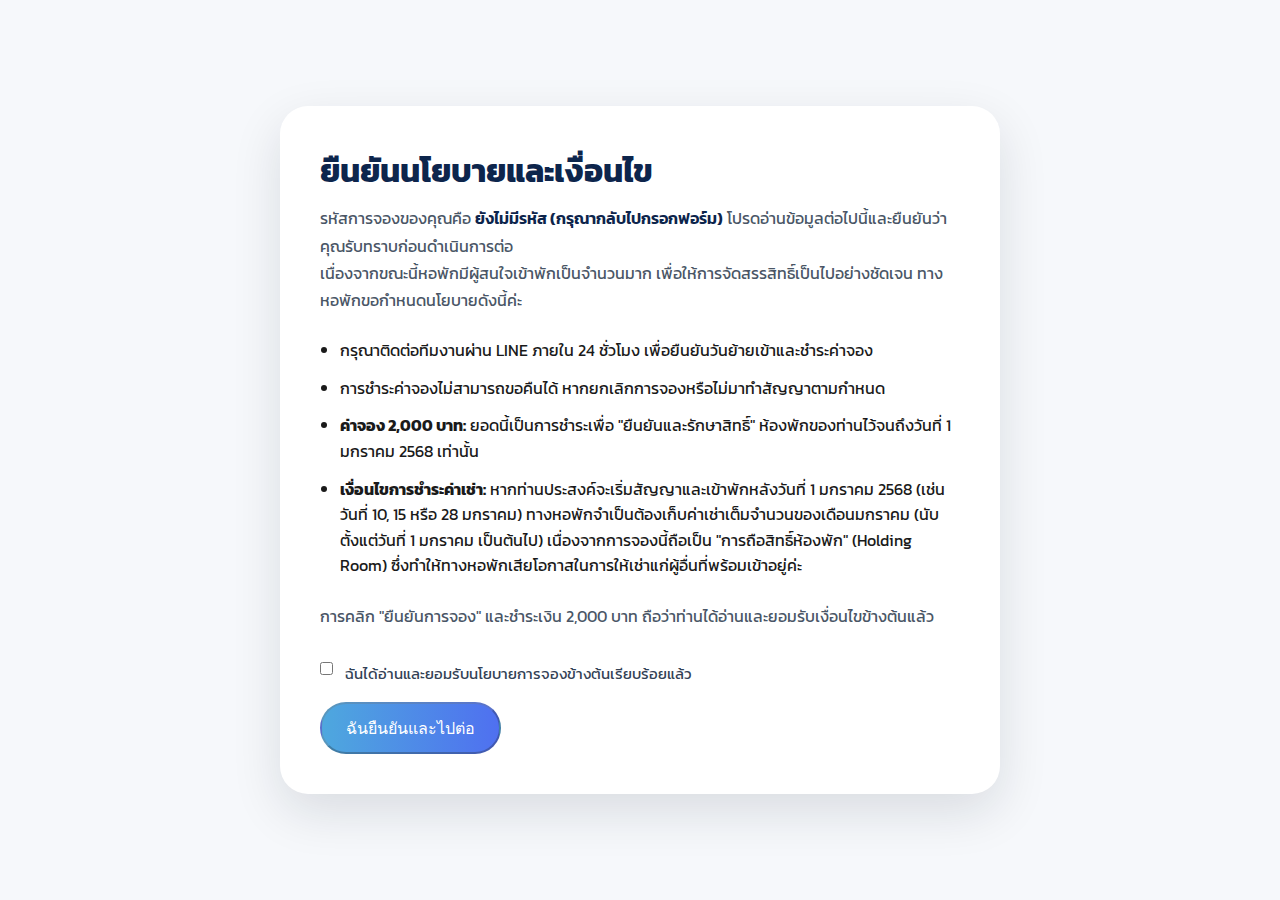
<file: policy.html>
<!DOCTYPE html>
<html lang="th">
<head>
  <meta charset="UTF-8">
  <meta name="viewport" content="width=device-width, initial-scale=1.0">
  <title>นโยบายการจอง - Mama Mansion</title>
  <link rel="stylesheet" href="styles.css">
  <link rel="preconnect" href="https://fonts.gstatic.com">
  <link href="https://fonts.googleapis.com/css2?family=Kanit:wght@400;500;600;700&display=swap" rel="stylesheet">
  <style>
    .policy-wrap {
      min-height: 100vh;
      display: flex;
      align-items: center;
      justify-content: center;
      padding: 3rem 1.5rem;
      background: #f6f8fb;
    }
    .policy-card {
      width: 100%;
      max-width: 720px;
      background: #fff;
      padding: 2.5rem;
      border-radius: 28px;
      box-shadow: 0 18px 50px rgba(15,23,42,0.12);
    }
    .policy-card h1 {
      font-size: 2rem;
      margin-bottom: 0.5rem;
      color: #0d254c;
    }
    .policy-card p {
      color: #4a5666;
      line-height: 1.7;
    }
    .policy-list {
      margin: 1.5rem 0;
      padding-left: 1.25rem;
    }
    .policy-list li {
      margin-bottom: 0.75rem;
    }
    .reservation-code {
      font-weight: 600;
      color: #0d254c;
    }
    .policy-actions {
      display: flex;
      flex-direction: column;
      gap: 1rem;
      margin-top: 2rem;
    }
    .policy-actions label {
      display: flex;
      align-items: flex-start;
      gap: 0.75rem;
      font-size: 0.95rem;
      color: #334155;
    }
    .policy-actions button {
      align-self: flex-start;
    }
    @media (max-width: 600px) {
      .policy-card {
        padding: 1.75rem;
        border-radius: 20px;
      }
      .policy-card h1 {
        font-size: 1.7rem;
      }
      .policy-actions button {
        width: 100%;
      }
    }
  </style>
</head>
<body>
  <div class="policy-wrap">
    <div class="policy-card">
      <h1>ยืนยันนโยบายและเงื่อนไข</h1>
      <p>
        รหัสการจองของคุณคือ <span class="reservation-code" id="policy-reservation-code">—</span>
        โปรดอ่านข้อมูลต่อไปนี้และยืนยันว่าคุณรับทราบก่อนดำเนินการต่อ
      </p>
      <p>
        เนื่องจากขณะนี้หอพักมีผู้สนใจเข้าพักเป็นจำนวนมาก เพื่อให้การจัดสรรสิทธิ์เป็นไปอย่างชัดเจน
        ทางหอพักขอกำหนดนโยบายดังนี้ค่ะ
      </p>

      <ul class="policy-list">
        <li>กรุณาติดต่อทีมงานผ่าน LINE ภายใน 24 ชั่วโมง เพื่อยืนยันวันย้ายเข้าและชำระค่าจอง</li>
        <li>การชำระค่าจองไม่สามารถขอคืนได้ หากยกเลิกการจองหรือไม่มาทำสัญญาตามกำหนด</li>
        <li>
          <strong>ค่าจอง 2,000 บาท:</strong>
          ยอดนี้เป็นการชำระเพื่อ "ยืนยันและรักษาสิทธิ์" ห้องพักของท่านไว้จนถึงวันที่ 1 มกราคม 2568 เท่านั้น
        </li>
        <li>
          <strong>เงื่อนไขการชำระค่าเช่า:</strong>
          หากท่านประสงค์จะเริ่มสัญญาและเข้าพักหลังวันที่ 1 มกราคม 2568 (เช่นวันที่ 10, 15 หรือ 28 มกราคม)
          ทางหอพักจำเป็นต้องเก็บค่าเช่าเต็มจำนวนของเดือนมกราคม (นับตั้งแต่วันที่ 1 มกราคม เป็นต้นไป)
          เนื่องจากการจองนี้ถือเป็น "การถือสิทธิ์ห้องพัก" (Holding Room) ซึ่งทำให้ทางหอพักเสียโอกาสในการให้เช่าแก่ผู้อื่นที่พร้อมเข้าอยู่ค่ะ
        </li>
      </ul>

      <p>
        การคลิก "ยืนยันการจอง" และชำระเงิน 2,000 บาท ถือว่าท่านได้อ่านและยอมรับเงื่อนไขข้างต้นแล้ว
      </p>

      <div class="policy-actions">
        <label>
          <input type="checkbox" id="policy-ack-checkbox">
          <span>ฉันได้อ่านและยอมรับนโยบายการจองข้างต้นเรียบร้อยแล้ว</span>
        </label>
        <button class="btn" type="button" id="policy-ack-btn" disabled>ฉันยืนยันและไปต่อ</button>
      </div>
    </div>
  </div>

  <script>
  document.addEventListener('DOMContentLoaded', () => {
    const code = (localStorage.getItem('reservationCode') || '').trim();
    const codeSpan = document.getElementById('policy-reservation-code');
    const checkbox = document.getElementById('policy-ack-checkbox');
    const btn = document.getElementById('policy-ack-btn');

    if (code) {
      codeSpan.textContent = code;
    } else {
      codeSpan.textContent = 'ยังไม่มีรหัส (กรุณากลับไปกรอกฟอร์ม)';
    }

    checkbox.addEventListener('change', () => {
      btn.disabled = !checkbox.checked;
    });

    btn.addEventListener('click', () => {
      if (!checkbox.checked) return;
      // Safety: double check code exists
      const latestCode = (localStorage.getItem('reservationCode') || '').trim();
      if (!latestCode) {
        alert('ไม่พบรหัสการจอง กรุณากลับไปกรอกฟอร์มอีกครั้ง');
        window.location.href = 'index.html#reservation';
        return;
      }
      window.location.href = 'thank-you.html';
    });
  });
  </script>
</body>
</html>
</file>
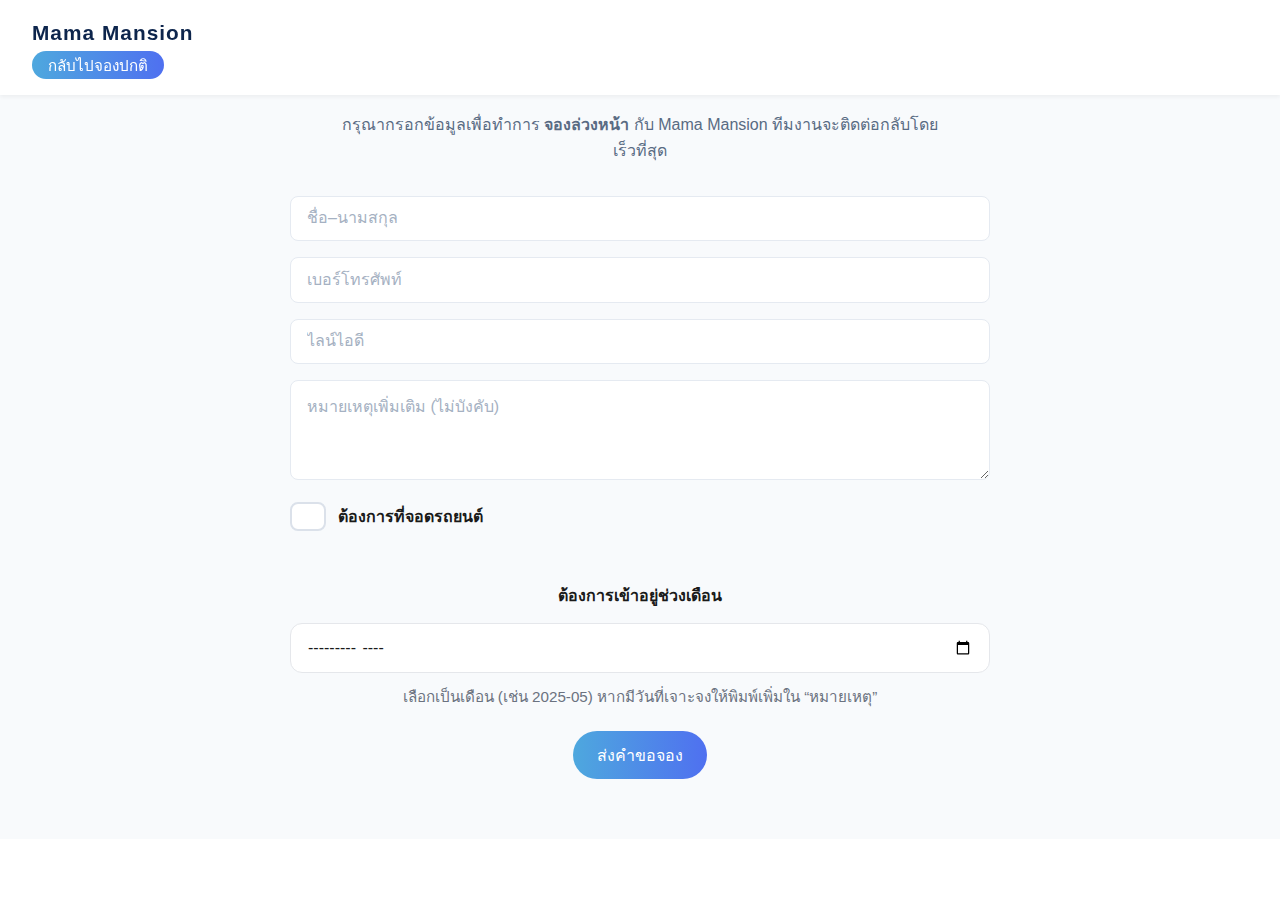
<file: prebook.html>
<!DOCTYPE html>
<html lang="th">
<head>
  <meta charset="UTF-8" />
  <meta name="viewport" content="width=device-width, initial-scale=1" />
  <title>จองห้องล่วงหน้า</title>
  <link rel="stylesheet" href="styles.css" />
  <style>
    /* Page spacing */
    .reservation-section{ padding-top:40px; padding-bottom:60px; }

    /* ---------- Pretty checkbox ---------- */
    .nice-check{ display:flex; align-items:center; gap:12px; margin:6px 0 18px; user-select:none; }
    .nice-check input[type="checkbox"]{
      appearance:none; -webkit-appearance:none;
      inline-size:22px; block-size:22px; border-radius:8px;
      border:2px solid #dbe1ea; background:#fff; display:grid; place-items:center;
      outline:none; cursor:pointer; transition:border-color .15s ease, background-color .15s ease, box-shadow .15s ease;
    }
    .nice-check input[type="checkbox"]:hover{ border-color:#b6c2d4; }
    .nice-check input[type="checkbox"]:checked{
      background:linear-gradient(135deg,#60a5fa,#3b82f6); border-color:transparent; box-shadow:0 8px 20px rgba(59,130,246,.35);
    }
    .nice-check input[type="checkbox"]::after{ content:""; inline-size:10px; block-size:10px; border-radius:3px; transform:scale(0); background:#fff; transition:transform .15s ease; }
    .nice-check input[type="checkbox"]:checked::after{ transform:scale(1); }
    .nice-check label{ font-weight:700; cursor:pointer; }

    /* Month field */
    .field-row{ display:grid; grid-template-columns:1fr; gap:12px; margin:8px 0 6px; }
    .field-label{ font-weight:700; margin:10px 0 2px; }
    .reservation-form input[type="month"]{
      width:100%; padding:14px 16px; border-radius:12px; border:1px solid #e5e7eb; background:#fff;
      font-size:16px; outline:none; transition:box-shadow .15s ease, border-color .15s ease;
    }
    .reservation-form input[type="month"]:focus{ border-color:#93c5fd; box-shadow:0 0 0 4px rgba(147,197,253,.35); }
    .muted{ color:#6b7280; font-size:.95rem; }
  </style>
</head>
<body>
  <header class="navbar">
    <div class="container">
      <div class="logo">Mama Mansion</div>
      <nav><a class="nav-btn" href="index.html#reservation">กลับไปจองปกติ</a></nav>
    </div>
  </header>

  <main>
    <section class="reservation-section" id="prebook-section">
      <div class="container">
        <h2 class="section-title">จองห้องพัก (ล่วงหน้า)</h2>
        <p class="section-subtitle">
          กรุณากรอกข้อมูลเพื่อทำการ <strong>จองล่วงหน้า</strong> กับ Mama Mansion ทีมงานจะติดต่อกลับโดยเร็วที่สุด
        </p>

        <form id="prebook-form" class="reservation-form">
          <input type="text" name="fullname" placeholder="ชื่อ–นามสกุล" autocomplete="name" required />
          <input type="tel"  name="phone"    placeholder="เบอร์โทรศัพท์" autocomplete="tel" required />
          <input type="text" name="line_id"  placeholder="ไลน์ไอดี" autocomplete="off" required />
          <textarea name="notes" rows="4" placeholder="หมายเหตุเพิ่มเติม (ไม่บังคับ)"></textarea>

          <!-- ต้องการที่จอดรถ (สไตล์เดียวกับหน้าเดิม) -->
          <div class="nice-check">
            <input id="prebook-parking" type="checkbox" name="parking" value="yes" />
            <label for="prebook-parking">ต้องการที่จอดรถยนต์</label>
          </div>

          <!-- เดือนที่ต้องการเข้าอยู่ -->
          <div class="field-row">
            <label for="move_in_month" class="field-label">ต้องการเข้าอยู่ช่วงเดือน</label>
            <input type="month" id="move_in_month" name="move_in_month" />
            <div class="muted">เลือกเป็นเดือน (เช่น 2025-05) หากมีวันที่เจาะจงให้พิมพ์เพิ่มใน “หมายเหตุ”</div>
          </div>

          <button type="submit" class="btn">ส่งคำขอจอง</button>
        </form>
      </div>
    </section>
  </main>

  <script>
    // ===== ใส่ URL ของ Apps Script (Web App) ที่ใช้งานจริง =====
    // ถ้ามีตัวแปร GAS_BASE ใน script.js อยู่แล้ว จะใช้ค่านั้นโดยอัตโนมัติ
    const GAS_URL = (typeof GAS_BASE !== 'undefined' && GAS_BASE) ? GAS_BASE : 'https://script.google.com/macros/s/AKfycbxlOAf_BFxuiI0pLtY_BGq0UEaTqMGEdzF9-0hNl7263ExAbk9-mrn3Kzc54YzFyXKgEw/exec';

    (function(){
      const form = document.getElementById('prebook-form');
      if (!form) return;

      form.addEventListener('submit', async (e) => {
        e.preventDefault();

        const submitBtn = form.querySelector('button[type="submit"]');
        const original  = submitBtn ? submitBtn.innerHTML : '';

        // เก็บค่า
        const fullname = form.fullname.value.trim();
        const phone    = form.phone.value.trim();
        const line_id  = form.line_id.value.trim();
        const notes    = form.notes.value.trim();
        const parking  = form.parking.checked ? 'yes' : '';
        const move_in_month = form.move_in_month.value; // YYYY-MM

        // สร้าง query สำหรับ action=prebook (ไปลงชีต PreBook)
        const qs = new URLSearchParams({
          action: 'prebook',
          fullname,
          phone,
          line_id,
          notes,
          parking,
          move_in_month
        });

        if (submitBtn){ submitBtn.disabled = true; submitBtn.innerHTML = '<span class="spinner"></span> กำลังส่ง...'; }

        try {
          const res  = await fetch(`${GAS_URL}?${qs.toString()}`, { cache: 'no-store' });
          const text = (await res.text()).trim();

          // คาดหวังโค้ดรูปแบบ #PBxxx
          if (!/^#?PB\d{3,}$/i.test(text)) {
            alert('ไม่สามารถส่งคำขอได้ กรุณาลองใหม่หรือติดต่อแอดมิน');
            if (submitBtn){ submitBtn.disabled = false; submitBtn.innerHTML = original || 'ส่งคำขอจอง'; }
            return;
          }

          // ไปหน้า thank-you (โหมด prebook)
          const code = text.startsWith('#') ? text : ('#' + text);
          window.location.href = `thank-you.html?mode=prebook&code=${encodeURIComponent(code)}`;
        } catch (err) {
          console.error(err);
          alert('ขออภัย ระบบขัดข้อง กรุณาลองใหม่อีกครั้ง');
          if (submitBtn){ submitBtn.disabled = false; submitBtn.innerHTML = original || 'ส่งคำขอจอง'; }
        }
      });
    })();
  </script>
</body>
</html>
</file>
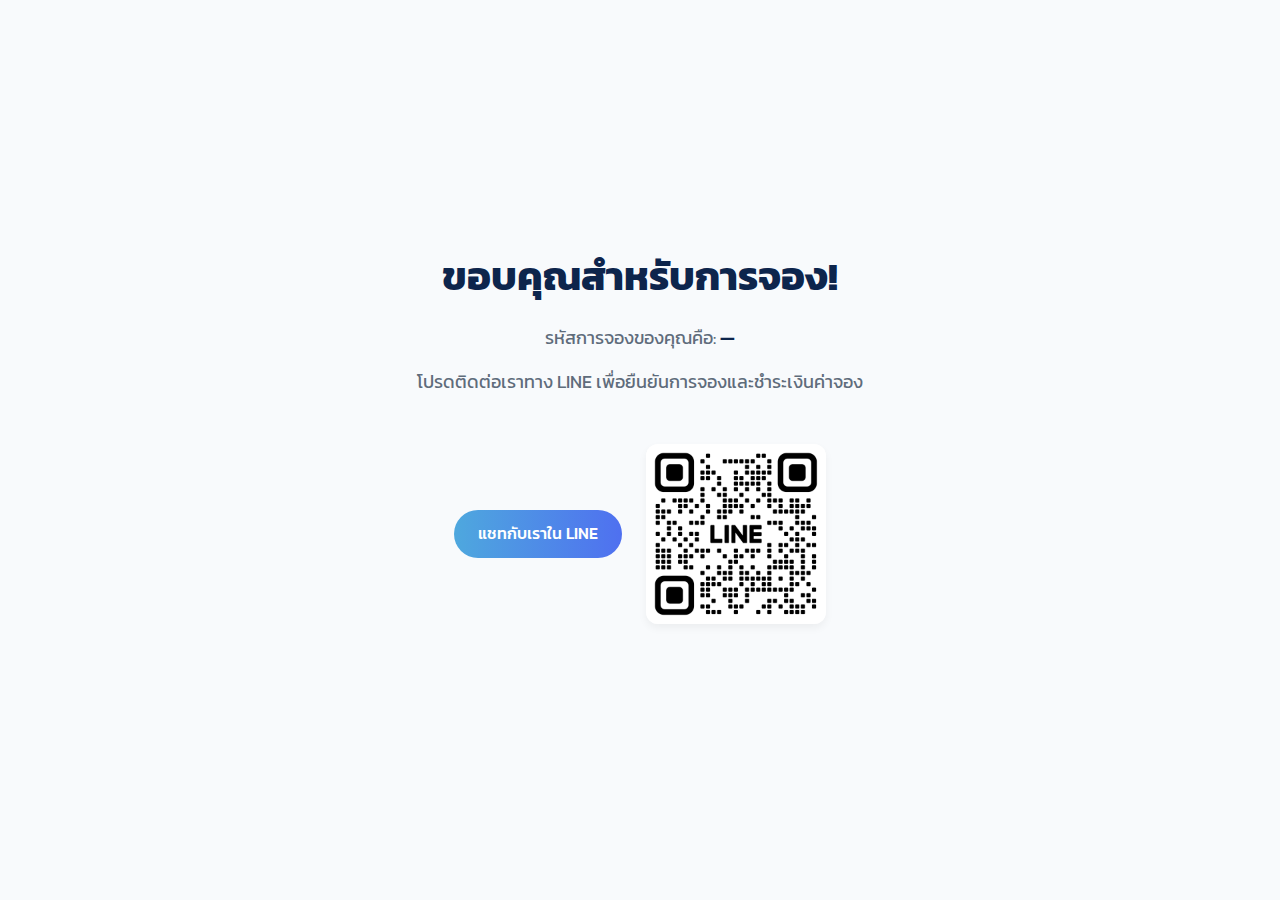
<file: thank-you.html>
<!DOCTYPE html>
<html lang="th">
<head>
  <meta charset="UTF-8">
  <meta name="viewport" content="width=device-width, initial-scale=1.0">
  <title>ยืนยันการจอง - Mama Mansion</title>

  <!-- Fonts & styles -->
  <link rel="stylesheet" href="styles.css">
  <link rel="preconnect" href="https://fonts.gstatic.com">
  <link href="https://fonts.googleapis.com/css2?family=Kanit:wght@400;500;600;700&display=swap" rel="stylesheet">

  <style>
    /* Additional styles for the thank-you page */
    .thank-you-section {
      min-height: 100vh;
      display: flex;
      flex-direction: column;
      align-items: center;
      justify-content: center;
      padding: 4rem 1rem;
      background-color: #f8fafc;
      text-align: center;
    }
    .thank-you-section h2 {
      font-size: 2.5rem;
      margin-bottom: 1rem;
      color: #0d254c;
    }
    .thank-you-section p {
      font-size: 1.1rem;
      margin-bottom: 1rem;
      color: #5f6c7b;
    }
    #reservation-code {
      font-weight: 600;
      color: #0d254c;
    }
    .line-actions {
      display: flex;
      flex-direction: column;
      align-items: center;
      gap: 1.5rem;
      margin: 2rem 0;
    }
    .line-actions img.qr-code {
      width: 180px;
      height: 180px;
      object-fit: contain;
      border-radius: 12px;
      background-color: #ffffff;
      box-shadow: 0 4px 8px rgba(0,0,0,0.05);
    }
    @media (min-width: 600px) {
      .line-actions { flex-direction: row; justify-content: center; }
    }
  </style>
</head>
<body>
  <section class="thank-you-section">
    <h2>ขอบคุณสำหรับการจอง!</h2>
    <p>รหัสการจองของคุณคือ: <span id="reservation-code">—</span></p>
    <p>โปรดติดต่อเราทาง LINE เพื่อยืนยันการจองและชำระเงินค่าจอง</p>

    <div class="line-actions">
      <!-- LINE deep link will be set via JS below -->
      <a id="line-button"
         href="https://line.me/R/oaMessage/@mama37/?"
         class="btn"
         target="_blank"
         rel="noopener">แชทกับเราใน LINE</a>

      <!-- QR code placeholder -->
      <img src="images/QR_CODE.png" alt="QR code for LINE" class="qr-code">
    </div>
  </section>

  <script>
  document.addEventListener('DOMContentLoaded', function () {
    const code = (localStorage.getItem('reservationCode') || '').trim();
    const codeSpan = document.getElementById('reservation-code');
    const lineBtn  = document.getElementById('line-button');

    if (code) codeSpan.textContent = code;

    const base = 'https://line.me/R/oaMessage/@mama37/?';
    const message = code ? code : '';

    lineBtn.href = message ? base + encodeURIComponent(message) : base;

    lineBtn.addEventListener('click', function () {
      const latest = (localStorage.getItem('reservationCode') || '').trim();
      if (latest) {
        const msg = latest; // short form only
        this.href = base + encodeURIComponent(msg);
      }
    });
  });
</script>

</body>
</html>
</file>
<file: styles.css>
/*
  Global styles for the Mama Mansion website.  The palette uses deep
  blues and teal tones to evoke feelings of serenity and trust—qualities
  designers associate with blue hues in UI design【740253860175436†L75-L87】【740253860175436†L121-L126】.  A
  smooth gradient provides depth and guides the eye without being
  distracting【848041152212851†L58-L74】.
*/

/* CSS reset */
* {
  margin: 0;
  padding: 0;
  box-sizing: border-box;
}

html {
  scroll-behavior: smooth;
}

body {
  /* Use Kanit for Thai typography throughout the site */
  font-family: 'Kanit', sans-serif;
  color: #1a1a1a;
  background-color: #ffffff;
  line-height: 1.6;
  overflow-x: hidden;
}

/* Navigation bar */
/* Navbar is now white with a subtle shadow to separate it from the page */
.navbar {
  position: fixed;
  top: 0;
  left: 0;
  width: 100%;
  padding: 1rem 2rem;
  display: flex;
  justify-content: space-between;
  align-items: center;
  background-color: #ffffff;
  box-shadow: 0 2px 4px rgba(0, 0, 0, 0.05);
  z-index: 100;
}

/* Logo colour becomes dark to contrast against the white bar */
.logo {
  font-size: 1.3rem;
  font-weight: 600;
  letter-spacing: 0.05em;
  color: #0d254c;
  text-decoration: none;
}

.nav-links {
  list-style: none;
  display: flex;
  gap: 1.5rem;
}

/* Navigation links are dark by default and turn blue on hover */
.nav-links li a {
  text-decoration: none;
  color: #0d254c;
  font-weight: 500;
  position: relative;
  padding: 0.25rem 0;
  transition: color 0.2s ease;
}

.nav-links li a:hover {
  color: #4f70f0;
}

/* Prevent the underline animation from appearing on the booking button.
   The main nav links still use the underline effect, but the button
   relies on its filled background for emphasis so the underline is
   removed. */
.nav-links li a.nav-btn::after,
.nav-links li a.nav-btn:hover::after {
  display: none;
}

/* Keep the nav button text white on hover.  The default hover colour
   change (to blue) applied to all nav links should not override the
   button’s white text. */
.nav-links li a.nav-btn:hover {
  color: #ffffff;
}

/* Underline animation for nav links */
/* Underline appears on hover to subtly emphasise the link */
.nav-links li a::after {
  content: "";
  position: absolute;
  left: 0;
  bottom: -2px;
  width: 0;
  height: 2px;
  background: linear-gradient(90deg, #4ea8de 0%, #4f70f0 100%);
  transition: width 0.3s ease-out;
}

.nav-links li a:hover::after {
  width: 100%;
}

/* Hero section on a white site: simple vertical spacing and a neutral
   backdrop.  The image and overlay have been removed to allow the
   content to breathe on a light background. */
.hero {
  position: relative;
  display: flex;
  align-items: center;
  justify-content: center;
  height: 100vh; /* Full screen height */
  background-image: url("images/Background_Pre.jpg"); /* Change to your image file */
  background-size: cover;
  background-position: center;
  background-repeat: no-repeat;
  text-align: center;
  color: white; /* Ensures text is visible */
}

.hero .overlay {
  position: absolute;
  inset: 0;
  background: rgba(0, 0, 0, 0.35); /* Adjust for readability */
}


.hero-content {
  position: relative;
  z-index: 1;
  text-align: center;
  max-width: 80%;
}

/* Hero heading becomes dark on light background */
.hero-content h1 {
  font-size: 3rem;
  margin-bottom: 0.5rem;
  font-weight: 700;
  letter-spacing: 0.05em;
  color: #ffffff;
}

/* Hero subheading uses a softer grey */
.hero-content p {
  font-size: 1.2rem;
  margin-bottom: 1.5rem;
  max-width: 600px;
  margin-left: auto;
  margin-right: auto;
  color: #ffffff;
}

/* Button style */
.btn {
  display: inline-block;
  padding: 0.7rem 1.5rem;
  border-radius: 30px;
  background: linear-gradient(90deg, #4ea8de 0%, #4f70f0 100%);
  color: #ffffff;
  font-size: 1rem;
  font-weight: 500;
  text-decoration: none;
  transition: transform 0.2s ease;
}

.btn:hover {
  transform: translateY(-3px);
}

/* Navigation reservation button: mirror the hero button styling but
   smaller padding so it blends into the navbar. */
.nav-btn {
  display: inline-block;
  /* Increase horizontal padding so the button looks balanced and the text
     never feels cramped */
  padding: 0.4rem 1rem !important;
  border-radius: 20px !important;
  background: linear-gradient(90deg, #4ea8de 0%, #4f70f0 100%);
  color: #ffffff !important;
  font-size: 0.95rem !important;
  font-weight: 500;
  text-decoration: none;
  transition: transform 0.2s ease;
  line-height: 1;              /* ✅ Helps with vertical spacing */
  vertical-align: middle;      /* ✅ Align vertically with text */
  margin-top: 2px;             /* ✅ Fine-tune positioning */
  white-space: nowrap;
}

.nav-btn:hover {
  transform: translateY(-2px);
}

/* Reservation section styles */
.reservation-section {
  background-color: #f8fafc;
  text-align: center;
  /* Reserve space above this section when using anchor links.  The
     scroll-margin-top property prevents the fixed navigation bar from
     overlapping the heading when the user navigates via the navbar
     button or hero button. */
  scroll-margin-top: 100px;
}

.reservation-section h2 {
  font-size: 2.2rem;
  margin-bottom: 1rem;
  font-weight: 600;
  color: #0d254c;
}

.reservation-section p {
  max-width: 600px;
  margin: 0 auto 2rem;
  color: #596b83;
}

.reservation-form {
  display: flex;
  flex-direction: column;
  gap: 1rem;
  max-width: 700px;
  margin: 0 auto;
}

.reservation-form .form-row {
  display: flex;
  flex-wrap: wrap;
  gap: 1rem;
}

.reservation-form input,
.reservation-form select,
.reservation-form textarea {
  width: 100%;
  padding: 0.8rem 1rem;
  border: 1px solid #e5eaf1;
  border-radius: 8px;
  background: #ffffff;
  color: #1a1a1a;
  font-size: 1rem;
  font-family: inherit;
  resize: vertical;
}

.reservation-form select {
  appearance: none;
  background-image: url('data:image/svg+xml;charset=UTF-8,<svg xmlns="http://www.w3.org/2000/svg" viewBox="0 0 24 24" fill="none" stroke="%237a8699" stroke-width="2" stroke-linecap="round" stroke-linejoin="round"><polyline points="6 9 12 15 18 9"/></svg>');
  background-repeat: no-repeat;
  background-position: right 0.8rem center;
  background-size: 1rem;
}

.reservation-form input::placeholder,
.reservation-form textarea::placeholder {
  color: #a5b1c2;
}

/* Use the same styling as .btn for the reservation submit button */
.reservation-form button.btn {
  align-self: center;
  cursor: pointer;
  padding: 0.7rem 1.5rem;
  border-radius: 30px;
  background: linear-gradient(90deg, #4ea8de 0%, #4f70f0 100%);
  color: #ffffff;
  font-size: 1rem;
  font-weight: 500;
  border: none;
  transition: transform 0.2s ease;
  display: inline-block;
  width: auto;
}

.reservation-form button.btn:hover {
  transform: translateY(-3px);
}

.full-map-wrapper {
  width: 100vw;
  margin-left: calc(-50vw + 50%);
}


/* Nearby section cards styles */
.nearby-section {
  background-color: #ffffff;
  text-align: center;
}

.nearby-section h2 {
  font-size: 2rem;
  margin-bottom: 2rem;
  font-weight: 600;
  color: #0d254c;
}

.nearby-cards-container {
  display: grid;
  grid-template-columns: repeat(auto-fit, minmax(220px, 1fr));
  gap: 1.5rem;
  max-width: 900px;
  margin: 0 auto;
}

.simple-card {
  background: #f8fafc;
  border: 1px solid #e5eaf1;
  border-radius: 16px;
  padding: 1.5rem 1rem;
  box-shadow: 0 4px 12px rgba(0, 0, 0, 0.05);
  transition: transform 0.3s ease, box-shadow 0.3s ease;
}

.simple-card:hover {
  transform: translateY(-4px);
  box-shadow: 0 6px 16px rgba(0, 0, 0, 0.08);
}

.simple-card .card-icon {
  font-size: 2rem;
  margin-bottom: 0.5rem;
}

.simple-card h3 {
  font-size: 1.1rem;
  margin-bottom: 0.4rem;
  color: #0d254c;
}

.simple-card p {
  font-size: 0.95rem;
  color: #596b83;
}

/* -------------------------------------------------------------------------
   Nearby categories styles.  These rules style the new Work/Shopping/Train
   cards.  A responsive grid lays out up to three cards per row on larger
   screens and stacks them on smaller devices.  Each category card uses
   subtle shadows, rounded corners and the palette blues to maintain
   consistency with the rest of the site.  You can adjust spacing,
   colours or typography here to refine the look. */
.categories-container {
  display: grid;
  grid-template-columns: repeat(auto-fit, minmax(240px, 1fr));
  gap: 1.5rem;
  max-width: 1000px;
  margin: 0 auto;
}

.category-card {
  /* Apply a rich blue gradient to match the site theme.  The light
     and dark tones echo the hero background while remaining distinct
     from the rest of the page. */
  background: linear-gradient(180deg, #0c4c91 0%, #2571c7 100%);
  border: none;
  border-radius: 24px;
  padding: 2rem 1.5rem;
  box-shadow: 0 8px 20px rgba(0, 0, 0, 0.12);
  transition: transform 0.3s ease, box-shadow 0.3s ease;
  /* Use white text inside the card for high contrast */
  color: #ffffff;
  text-align: left;
}

.category-card:hover {
  transform: translateY(-6px);
  box-shadow: 0 12px 28px rgba(0, 0, 0, 0.15);
}

.category-header {
  display: flex;
  align-items: center;
  gap: 0.75rem;
  margin-bottom: 1rem;
}

.category-icon {
  /* Enlarge the icon and place it inside a subtle circular backdrop */
  font-size: 2rem;
  width: 48px;
  height: 48px;
  border-radius: 50%;
  background: rgba(255, 255, 255, 0.15);
  color: #ffffff;
  display: flex;
  align-items: center;
  justify-content: center;
}

.category-card h3 {
  /* Big title inside the card header.  Increased font size for emphasis
     and remove bottom margin so it sits close to the subtitle. */
  margin: 0;
  font-size: 1.4rem;
  font-weight: 700;
  color: #ffffff;
}

/* Smaller text within a card heading used to display secondary information
   such as distances.  The colour is slightly lighter than the main
   heading to create a clear hierarchy. */
.category-card .small-title {
  font-size: 0.9rem;
  font-weight: 400;
  color: #d0def0;
}

/* Within the nearby list, separate the place name and its distance so
   that the text aligns neatly on both sides of the card.  The place
   name uses the default card colour, while the distance is slightly
   brighter to draw the eye to the measurement. */
.place-name {
  flex: 1 1 auto;
}
.distance {
  flex: 0 0 auto;
  color: #ffffff;
  font-weight: 500;
  margin-left: 1rem;
}

.category-list {
  list-style: none;
  padding: 0;
  margin: 0;
}

.category-list li {
  margin-bottom: 0.6rem;
  font-size: 0.95rem;
  color: #e6ecf5;
  display: flex;
  justify-content: space-between;
  align-items: center;
}

/* Subtitle beneath each card’s title (e.g., the category name).  Use a
   slightly smaller font and a lighter colour for contrast against
   the background. */
.category-subtitle {
  margin: 0;
  font-size: 0.9rem;
  font-weight: 400;
  color: rgba(255, 255, 255, 0.85);
}

/* Sections */
.section {
  padding: 6rem 2rem;
}

/* About section */
/* About section background is a lighter gradient to improve
   contrast against the white text. */
/* About section: white background */
.about-section {
  background-color: #ffffff;
}

.about-container {
  display: flex;
  flex-wrap: wrap;
  align-items: center;
  gap: 2rem;
  max-width: 1200px;
  margin: 0 auto;
}

.about-text {
  flex: 1 1 400px;
}

.about-text h2 {
  font-size: 2rem;
  margin-bottom: 1rem;
  font-weight: 600;
  color: #0d254c;
}

/* Copy colour for about text is slightly brighter for readability */
.about-text p {
  margin-bottom: 1rem;
  max-width: 600px;
  color: #596b83;
}

.about-image {
  flex: 1 1 300px;
  display: flex;
  justify-content: center;
}

.about-image img {
  max-width: 100%;
  border-radius: 15px;
  box-shadow: 0 10px 20px rgba(0, 0, 0, 0.4);
}

/* Features section */
/* Features section background: lighter gradient for better contrast */
/* Features section: soft light grey background */
.features-section {
  background-color: #f8fafc;
  text-align: center;
}

.features-section h2 {
  font-size: 2.2rem;
  margin-bottom: 2.5rem;
  font-weight: 600;
}

.features-grid {
  display: grid;
  gap: 2rem;
  grid-template-columns: repeat(auto-fit, minmax(220px, 1fr));
  max-width: 1100px;
  margin: 0 auto;
}

/* Feature cards: light background with a subtle border */
.feature-item {
  background: #ffffff;
  border-radius: 12px;
  padding: 2rem 1.5rem;
  border: 1px solid #e5eaf1;
  transition: transform 0.3s ease, box-shadow 0.3s ease;
  height: 100%;
  display: flex;
  flex-direction: column;
  align-items: center;
  justify-content: flex-start;
}

/* Subtle hover effect on feature cards */
.feature-item:hover {
  transform: translateY(-4px);
  box-shadow: 0 8px 24px rgba(0, 0, 0, 0.08);
}

/* Icons coloured blue for emphasis */
.feature-icon {
  font-size: 2.5rem;
  margin-bottom: 1rem;
  color: #4f70f0;
}

/* Feature headings dark to contrast against white cards */
.feature-item h3 {
  font-size: 1.3rem;
  margin-bottom: 0.7rem;
  font-weight: 600;
  color: #0d254c;
}

/* Descriptive text in feature cards is brighter */
/* Feature descriptions use a medium grey */
.feature-item p {
  font-size: 0.95rem;
  color: #596b83;
  line-height: 1.4;
  text-align: center;
}

/* Gallery section */
/* Gallery section background: slightly brighter gradient */
/* Gallery section uses a white background */
.gallery-section {
  background-color: #ffffff;
  text-align: center;
}

.gallery-section h2 {
  font-size: 2.2rem;
  margin-bottom: 2.5rem;
  font-weight: 600;
}

.gallery-grid {
  display: grid;
  gap: 1.5rem;
  grid-template-columns: repeat(auto-fit, minmax(250px, 1fr));
  max-width: 1000px;
  margin: 0 auto;
}

/* Gallery items: light card with gentle shadow */
.gallery-item {
  position: relative;
  overflow: hidden;
  border-radius: 12px;
  aspect-ratio: 16 / 9;
  box-shadow: 0 4px 12px rgba(0, 0, 0, 0.08);
}

.gallery-item img {
  width: 100%;
  height: 100%;
  object-fit: cover;
  transition: transform 0.5s ease;
}

.gallery-item:hover img {
  transform: scale(1.07);
}

/* Contact section */
/* Contact section: lighten gradient for form readability */
/* Contact section: alternating light grey background */
.contact-section {
  background-color: #f8fafc;
  text-align: center;
}

/* Contact headings dark */
.contact-section h2 {
  font-size: 2.2rem;
  margin-bottom: 1rem;
  font-weight: 600;
  color: #0d254c;
}

/* Contact description grey */
.contact-section p {
  max-width: 600px;
  margin: 0 auto 2rem;
  color: #596b83;
}

.contact-form {
  display: flex;
  flex-direction: column;
  gap: 1rem;
  max-width: 600px;
  margin: 0 auto;
}

.contact-form .form-row {
  display: flex;
  flex-wrap: wrap;
  gap: 1rem;
}

/* Form fields: light background with dark text */
.contact-form input,
.contact-form textarea {
  width: 100%;
  padding: 0.8rem 1rem;
  border: 1px solid #e5eaf1;
  border-radius: 8px;
  background: #ffffff;
  color: #1a1a1a;
  font-size: 1rem;
  resize: vertical;
}

/* Placeholder text: light grey */
.contact-form input::placeholder,
.contact-form textarea::placeholder {
  color: #a5b1c2;
}

/* Align submit button */
.contact-form button {
  align-self: center;
  cursor: pointer;
  margin-top: 1rem;
}

/* Footer text colour is muted grey */
.footer {
  margin-top: 2rem;
  font-size: 0.9rem;
  color: #7a8699;
}

/* Scroll animation classes */
.animate {
  opacity: 0;
  transform: translateY(40px);
  transition: opacity 0.8s ease-out, transform 0.8s ease-out;
}

.animate.visible {
  opacity: 1;
  transform: translateY(0);
}

/* Responsive adjustments */
@media (max-width: 768px) {
  .hero-content h1 {
    font-size: 2.3rem;
  }
  .features-grid {
    grid-template-columns: repeat(auto-fit, minmax(180px, 1fr));
  }
  .about-container {
    flex-direction: column;
    text-align: center;
  }
  /* On small screens place the image gallery above the text */
  .about-images {
    order: -1;
    margin-bottom: 1rem;
  }
  .nav-links {
    display: none; /* hide nav links on small screens; could add a mobile menu */
  }
}

/* ------------------------------------------------------------------
   Custom styles for extended sections
   These rules support the additional sections added to the page,
   including the about image gallery, tabbed amenities, room types,
   360° views and location map placeholder.  They adhere to the
   existing colour palette and typography defined above.  */

/* About images grid */
.about-images {
  flex: 1 1 300px;
  display: flex;
  flex-wrap: wrap;
  gap: 1rem;
  justify-content: center;
}

.about-images img {
  width: calc(33.333% - 0.66rem);
  aspect-ratio: 4 / 3;
  object-fit: cover;
  border-radius: 12px;
  box-shadow: 0 4px 12px rgba(0, 0, 0, 0.1);
}

/* Tabbed amenities */
.tabs-container {
  display: flex;
  justify-content: center;
  gap: 1rem;
  margin-bottom: 2rem;
}

.tab-btn {
  padding: 0.6rem 1.2rem;
  border: none;
  border-radius: 30px;
  background-color: #e5eaf1;
  color: #0d254c;
  font-weight: 500;
  cursor: pointer;
  transition: background-color 0.3s ease, color 0.3s ease;
}

.tab-btn.active,
.tab-btn:hover {
  background: linear-gradient(90deg, #4ea8de 0%, #4f70f0 100%);
  color: #ffffff;
}

.tab-content {
  display: none;
}

.tab-content.active {
  display: block;
}

/* Fade‑in animation for tab content transitions */
@keyframes fadeIn {
  from { opacity: 0; transform: translateY(8px); }
  to { opacity: 1; transform: translateY(0); }
}
.tab-content.fade-in {
  animation: fadeIn 0.3s ease;
}

/* Spinner used inside the submit button to indicate loading */
.spinner {
  display: inline-block;
  width: 0.9em;
  height: 0.9em;
  border: 2px solid rgba(255, 255, 255, 0.5);
  border-top-color: #ffffff;
  border-radius: 50%;
  animation: spin 0.8s linear infinite;
  margin-right: 0.5em;
  vertical-align: middle;
}

@keyframes spin {
  to { transform: rotate(360deg); }
}

/* Facilities grid reused from original features grid but with tighter width */
.facilities-grid {
  display: grid;
  gap: 2rem;
  grid-template-columns: repeat(auto-fit, minmax(160px, 1fr));
  max-width: 1100px;
  margin: 0 auto;
}

.facility-item {
  background: #ffffff;
  border-radius: 12px;
  padding: 1.5rem;
  border: 1px solid #e5eaf1;
  text-align: center;
  transition: transform 0.3s ease, box-shadow 0.3s ease;
}

.facility-item:hover {
  transform: translateY(-4px);
  box-shadow: 0 8px 24px rgba(0, 0, 0, 0.08);
}

.facility-icon {
  font-size: 2.2rem;
  margin-bottom: 0.7rem;
  color: #4f70f0;
}

.facility-item h3 {
  font-size: 1.1rem;
  margin-bottom: 0.5rem;
  font-weight: 600;
  color: #0d254c;
}

.facility-item p {
  font-size: 0.9rem;
  color: #596b83;
}

/* Plan details and image */
.plan-container {
  display: flex;
  flex-wrap: wrap;
  align-items: flex-start;
  gap: 2rem;
  max-width: 1000px;
  margin: 0 auto;
}

.plan-details {
  flex: 1 1 300px;
}

.plan-details h3 {
  font-size: 1.5rem;
  margin-bottom: 1rem;
  color: #0d254c;
}

.plan-details ul {
  list-style: none;
}

.plan-details li {
  margin-bottom: 0.5rem;
  font-size: 1rem;
  color: #596b83;
}

.plan-details li strong {
  color: #0d254c;
}

.plan-image {
  flex: 1 1 300px;
}

.plan-image img {
  width: 100%;
  border-radius: 12px;
  box-shadow: 0 4px 12px rgba(0, 0, 0, 0.1);
}

/* Room types */
.room-types-section {
  background-color: #ffffff;
  text-align: center;
}

.room-types-section h2 {
  font-size: 2.2rem;
  margin-bottom: 2rem;
  font-weight: 600;
  color: #0d254c;
}

.room-types-grid {
  display: grid;
  gap: 2rem;
  grid-template-columns: repeat(auto-fit, minmax(280px, 1fr));
  max-width: 1000px;
  margin: 0 auto;
}

.room-type-item {
  background: #f8fafc;
  border-radius: 12px;
  padding: 1.5rem;
  border: 1px solid #e5eaf1;
  display: flex;
  flex-direction: column;
  align-items: center;
}

.room-type-image img {
  width: 100%;
  border-radius: 12px;
  aspect-ratio: 4 / 3;
  object-fit: cover;
  box-shadow: 0 4px 12px rgba(0, 0, 0, 0.08);
  margin-bottom: 1rem;
}

.room-type-text h3 {
  font-size: 1.4rem;
  margin-bottom: 0.5rem;
  color: #0d254c;
}

.room-type-text p {
  font-size: 1rem;
  color: #596b83;
}

/* 360° view */
.view360-section {
  background-color: #f8fafc;
  text-align: center;
}

.view360-section h2 {
  font-size: 2.2rem;
  margin-bottom: 2rem;
  color: #0d254c;
}

.view360-grid {
  display: grid;
  gap: 2rem;
  grid-template-columns: repeat(auto-fit, minmax(300px, 1fr));
  max-width: 1000px;
  margin: 0 auto;
}

.view360-item {
  display: flex;
  flex-direction: column;
  align-items: center;
}

.view360-image {
  position: relative;
  width: 100%;
  border-radius: 12px;
  overflow: hidden;
}

.view360-image img {
  width: 100%;
  height: auto;
  object-fit: cover;
  border-radius: 12px;
  box-shadow: 0 4px 12px rgba(0, 0, 0, 0.08);
}

.view360-overlay {
  position: absolute;
  top: 50%;
  left: 50%;
  transform: translate(-50%, -50%);
  background-color: rgba(0, 0, 0, 0.45);
  color: #ffffff;
  padding: 0.5rem 1rem;
  border-radius: 50px;
  font-size: 1.2rem;
}

.view360-item p {
  margin-top: 0.7rem;
  font-size: 0.95rem;
  color: #596b83;
}

/* Location */
.location-section {
  background-color: #ffffff;
  text-align: center;
}

.location-section h2 {
  font-size: 2.2rem;
  margin-bottom: 1.5rem;
  color: #0d254c;
}

.location-content {
  max-width: 1000px;
  margin: 0 auto;
}

.location-content p {
  margin-bottom: 1.5rem;
  font-size: 1rem;
  color: #596b83;
}

.location-map {
  display: flex;
  justify-content: center;
}

.map-placeholder {
  width: 100%;
  max-width: 600px;
  height: 300px;
  background-color: #e5eaf1;
  border-radius: 12px;
  display: flex;
  align-items: center;
  justify-content: center;
  color: #7a8699;
  font-size: 1rem;
}

@media (max-width: 768px) {
  /* Ensure about gallery wraps nicely on small screens */
  .about-images img {
    width: 100%;
  }
}

/* Nearby Places Section */
.nearby-section {
    padding: 50px 20px;
    background-color: #f9f9f9;
    text-align: center;
}

.nearby-section h2 {
    font-size: 28px;
    margin-bottom: 20px;
    color: #003366;
}

.nearby-container {
    display: flex;
    justify-content: center;
    flex-wrap: wrap;
    gap: 20px;
}

.nearby-card {
    background: white;
    padding: 20px;
    width: 200px;
    border-radius: 8px;
    box-shadow: 0 2px 8px rgba(0, 0, 0, 0.1);
    transition: transform 0.2s;
}

.nearby-card:hover {
    transform: translateY(-5px);
}

.nearby-card h3 {
    margin-bottom: 10px;
    font-size: 18px;
    color: #444;
}

.nearby-card p {
    font-size: 16px;
    color: #666;
}

/* ------------------------------------------------------------------ */
/* Map action bar styles                                              */
/* The blue bar below the location map holds three links.  Each link */
/* is spaced evenly and lifts slightly on hover to provide a pleasant */
/* interactive experience without overwhelming the page.             */
.map-tab {
  background-color: #0c4c91;
  color: #ffffff;
  display: flex;
  justify-content: space-around;
  padding: 16px 0;
  font-size: 1rem;
  font-family: sans-serif;
}

.map-tab .map-link {
  text-decoration: none;
  color: inherit;
  display: flex;
  align-items: center;
  gap: 8px;
  transition: transform 0.2s ease, color 0.2s ease;
}

.map-tab .map-link:hover {
  transform: translateY(-4px);
  color: #d0e6ff;
}

/* Hide the mobile CTA on desktop */
.nav-cta-mobile { 
  display: none; 
}

/* Show it on mobile (reusing .nav-btn’s blue pill styles) */
@media (max-width: 768px) {
  .nav-cta-mobile {
    display: inline-block;
    /* optional tiny tweak so it sits nicely in the bar */
    margin-top: 2px;
    white-space: nowrap;
  }
}

/* ===== Floor Plan Styles ===== */
.floorplan-wrapper {
  max-width: 980px;
  margin: 1rem auto 2rem;
  background: linear-gradient(180deg, rgba(255,255,255,.75), rgba(255,255,255,.95));
  border: 1px solid rgba(64,122,227,.15);
  border-radius: 18px;
  padding: 1rem;
  box-shadow: 0 10px 24px rgba(17,42,114,.08);
}

.floorplan-header {
  display: flex;
  align-items: center;
  justify-content: space-between;
  gap: .75rem;
  flex-wrap: wrap;
}

.floorplan-controls {
  display: flex;
  align-items: center;
  gap: .75rem;
  flex-wrap: wrap;
  margin-left: auto;
}

.segmented {
  display: inline-flex;
  border: 1px solid rgba(64,122,227,.25);
  border-radius: 999px;
  overflow: hidden;
}
.segmented button {
  border: none;
  background: transparent;
  padding: .35rem .7rem;
  font-weight: 600;
  color: #2b4162;
  cursor: pointer;
}
.segmented button.active {
  background: #e6f0ff;
  color: #0a3ea1;
}

/* Grid: 8 cols × 2 rows */
.floorplan-grid {
  display: grid;
  grid-template-columns: repeat(8, 1fr);
  grid-template-rows: repeat(2, 72px);
  gap: 8px;
  padding: 8px;
}

/* Room cell look */
.room-cell {
  position: relative;
  border-radius: 12px;
  border: 1px solid rgba(15,43,88,.12);
  background: #fff;
  display: flex;
  flex-direction: column;
  justify-content: center;
  align-items: center;
  transition: .12s;
  user-select: none;
  cursor: pointer;
}
.room-cell .id { font-weight: 700; color: #0d254c; }
.room-cell .meta { font-size: .8rem; color: #5c6f87; }

.room-cell.avail:hover {
  transform: translateY(-2px);
  box-shadow: 0 8px 20px rgba(13,51,138,.10);
  border-color: rgba(64,122,227,.35);
}
.room-cell.hold { background: #fff8e1; }
.room-cell.reserved { background: #ffe4e4; }
.room-cell.selected { outline: 2px solid #1f6feb; box-shadow: 0 0 0 4px rgba(31,111,235,.15); }

.floorplan-selection {
  margin-top: .6rem;
  font-size: .95rem;
  color: #2b4162;
  text-align: center;
}

/* === Tighten spacing under the room grid & reservation section === */
.reservation-section.section {
  /* reduce the huge bottom padding for this section only */
  padding-bottom: 3rem;
}

.floorplan-wrapper {
  /* was: margin: 1rem auto 2rem; */
  margin: 1rem auto 0.75rem;
}

.floorplan-grid {
  /* remove extra inner space that created a visual “tail” */
  padding-bottom: 0;
}

.floorplan-selection {
  /* make the “ยังไม่ได้เลือกห้อง” line compact */
  margin: 0.5rem 0 1rem;
}

/* fixtures (e.g., stairs) */
.room-cell.fixture {
  background: #eef3fb;
  border-style: dashed;
  cursor: not-allowed; /* unclickable vibe */
}
.room-cell.fixture .stair-text {
  color: #365079;
  font-weight: 600;
  font-size: 0.9rem;
}

/* ===== Extra small devices (phones ≤520px) ===== */
@media (max-width: 520px) {
  .floorplan-wrapper {
    padding: 0.5rem;
    border-radius: 12px;
    max-width: 100%;        /* let it shrink to screen */
    overflow-x: auto;       /* allow horizontal scroll if still tight */
  }

  .floorplan-grid {
    grid-template-columns: repeat(8, 1fr);  /* still 8 columns */
    grid-template-rows: repeat(2, minmax(40px, 1fr)); 
    gap: 4px;
    padding: 4px;
  }

  .room-cell {
    font-size: 0.8rem;
    border-radius: 8px;
  }
  .room-cell .id { font-size: 0.85rem; }
  .room-cell .meta { font-size: 0.7rem; }
}

/* Floor-plan viewer */
#floorplan-view { text-align:center; }

.fpv-controls {
  display:flex; flex-wrap:wrap; gap:10px;
  align-items:center; justify-content:center; margin-bottom:12px;
}

.segmented {
  background:#f3f5fb; border:1px solid #e6e9f3; padding:4px; border-radius:12px;
  display:inline-flex; gap:4px;
}
.segmented button{
  padding:.45rem .8rem; border-radius:9px; border:0; background:transparent;
  cursor:pointer; font-weight:600;
}
.segmented button.active{ background:#fff; box-shadow:0 1px 4px rgba(0,0,0,.06); }

.fpv-download{
  padding:.45rem .8rem; border:1px solid #e6e9f3; border-radius:9px; text-decoration:none;
  background:#fff;
}

.fpv-frame{
  width:min(100%, 980px); margin-inline:auto;
  border:1px solid #eef0f5; border-radius:14px; overflow:hidden;
  background:#fff; box-shadow:0 6px 18px rgba(0,0,0,.06);
}
.fpv-frame img{ width:100%; height:auto; display:block; }

.fpv-caption{ margin-top:10px; color:#667085; }

/* Site Overview (Big Image) */
.site-overview-section {
  background-color: #ffffff;      /* พื้นขาว สะอาด */
  text-align: center;
}

.site-figure {
  width: min(1000px, 92vw);
  margin: 0 auto;
  background: #fff;
  border: 1px solid #eef0f5;
  border-radius: 16px;
  box-shadow: 0 6px 18px rgba(0,0,0,.06);
  padding: 16px;
}

.site-figure img {
  width: 100%;
  height: auto;
  display: block;
  border-radius: 12px;
}

.site-caption {
  margin-top: 10px;
  color: #667085;
  font-size: 0.95rem;
}

.parking-option {
  display: flex;
  align-items: center;
  gap: 10px;
  font-size: 16px;
  font-weight: 500;
  color: #1a1a1a;
  background: #f9fafb;
  border: 1px solid #e5e7eb;
  padding: 12px 16px;
  border-radius: 12px;
  cursor: pointer;
  transition: all 0.2s ease-in-out;
}

.parking-option:hover {
  background: #eef2ff;
  border-color: #6366f1;
}

.parking-option input[type="checkbox"] {
  appearance: none;
  width: 20px;
  height: 20px;
  border: 2px solid #94a3b8;
  border-radius: 6px;
  display: inline-block;
  position: relative;
  cursor: pointer;
}

.parking-option input[type="checkbox"]:checked {
  background-color: #2563eb;
  border-color: #2563eb;
}

.parking-option.plan-disabled {
  opacity: 0.45;
  cursor: not-allowed;
  pointer-events: none;
}

.parking-plans {
  margin-top: 12px;
  border: 1px solid #e5e7eb;
  border-radius: 14px;
  background: #f8fafc;
  padding: 0 16px;
  display: flex;
  flex-direction: column;
  gap: 12px;
  opacity: 0;
  max-height: 0;
  overflow: hidden;
  transform: translateY(-6px);
  transition: max-height 0.28s ease, opacity 0.24s ease, transform 0.24s ease, padding 0.24s ease;
  pointer-events: none;
  width: 100%;
  box-sizing: border-box;
  margin-left: auto;
  margin-right: auto;
}

.parking-plans.open {
  opacity: 1;
  max-height: 600px;
  padding: 16px;
  transform: translateY(0);
  pointer-events: auto;
}

.parking-plans-title {
  margin: 0 0 4px;
  font-weight: 600;
  color: #1f2937;
  font-size: 0.95rem;
}

.parking-plan-option {
  display: flex;
  align-items: flex-start;
  gap: 12px;
  width: 100%;
}

.parking-plan-option input[type="radio"] {
  flex: 0 0 auto;
  width: 20px;
  height: 20px;
  margin-top: 8px;
  accent-color: #2563eb;
}

.parking-plan-card {
  display: flex;
  flex-direction: column;
  gap: 4px;
  padding: 14px;
  border-radius: 12px;
  border: 1px solid rgba(99, 102, 241, 0.18);
  background: #fff;
  cursor: pointer;
  transition: border-color 0.2s ease, box-shadow 0.2s ease, transform 0.2s ease;
  width: 100%;
  color: #1f2937;
  box-sizing: border-box;
}

.parking-plan-card:hover {
  border-color: #2563eb;
  box-shadow: 0 10px 22px -18px rgba(37, 99, 235, 0.65);
}

.parking-plan-card .plan-title {
  font-weight: 600;
  font-size: 1rem;
  color: #1e293b;
  line-height: 1.35;
}

.parking-plan-card .plan-price {
  font-size: 0.95rem;
  color: #2563eb;
  font-weight: 600;
  line-height: 1.2;
}

.parking-plan-card .plan-note {
  font-size: 0.85rem;
  color: #64748b;
  line-height: 1.3;
  display: block;
}

.parking-plan-option.selected .parking-plan-card {
  border-color: #2563eb;
  box-shadow: 0 12px 28px -20px rgba(37, 99, 235, 0.75);
  transform: translateY(-1px);
}

.parking-plan-card .plan-availability {
  font-size: 0.82rem;
  font-weight: 600;
  color: #2563eb;
  display: block;
  margin-top: 4px;
}

.parking-plan-option.plan-disabled .parking-plan-card {
  background: #f1f5f9;
  border-color: rgba(148, 163, 184, 0.3);
  box-shadow: none;
  color: #94a3b8;
  cursor: not-allowed;
}

.parking-plan-option.plan-disabled .plan-note,
.parking-plan-option.plan-disabled .plan-availability {
  color: #b91c1c;
}

@media (max-width: 600px) {
  .parking-plans {
    padding: 0 14px;
    gap: 10px;
  }

  .parking-plan-option {
    align-items: center;
  }

  .parking-plan-option input[type="radio"] {
    margin-top: 0;
  }
}

/* ---------- Prebook Section ---------- */
.prebook-section {
  padding: 32px 0;
}
.prebook-container {
  max-width: 1100px;
  margin: 0 auto;
  padding: 0 20px;
}
.prebook-card {
  border: 1px solid rgba(37, 99, 235, 0.18);
  border-radius: 18px;
  background: rgba(59, 130, 246, 0.05);
  transition: background 0.2s ease, border-color 0.2s ease;
  overflow: hidden;
}
.prebook-card[open] {
  background: rgba(59, 130, 246, 0.08);
  border-color: rgba(37, 99, 235, 0.28);
}
.prebook-summary {
  list-style: none;
  display: flex;
  flex-direction: column;
  gap: 4px;
  padding: 18px 54px 18px 22px;
  cursor: pointer;
  position: relative;
}
.prebook-summary::-webkit-details-marker {
  display: none;
}
.prebook-summary::after {
  content: "";
  width: 12px;
  height: 12px;
  border-right: 2px solid #2563eb;
  border-bottom: 2px solid #2563eb;
  position: absolute;
  right: 24px;
  top: 50%;
  transform: translateY(-50%) rotate(45deg);
  transition: transform 0.2s ease;
}
.prebook-card[open] .prebook-summary::after {
  transform: translateY(-50%) rotate(-135deg);
}
.prebook-summary-heading {
  font-size: 1.3rem;
  font-weight: 600;
  color: #0d254c;
}
.prebook-summary-desc {
  font-size: 0.95rem;
  color: #4b5563;
}
.prebook-panel {
  display: grid;
  gap: 14px;
  padding: 0 22px 22px;
  border-top: 1px solid rgba(37, 99, 235, 0.18);
}
.prebook-note {
  margin: 0;
  padding: 12px 14px;
  border-radius: 12px;
  background: rgba(37, 99, 235, 0.1);
  color: #1d4ed8;
  font-weight: 500;
  line-height: 1.6;
}
.prebook-panel p:not(.prebook-note) {
  margin: 0;
  color: #4b5563;
  line-height: 1.6;
}
.prebook-btn {
  display: inline-flex;
  align-items: center;
  justify-content: center;
  gap: 8px;
  align-self: flex-start;
  padding: 10px 18px;
  border-radius: 999px;
  border: 1px solid #2563eb;
  background: rgba(37, 99, 235, 0.08);
  color: #1d4ed8;
  font-weight: 600;
  text-decoration: none;
  transition: background 0.2s ease, transform 0.08s ease;
}
.prebook-btn:hover {
  background: rgba(37, 99, 235, 0.15);
  transform: translateY(-1px);
}
.prebook-btn:active {
  transform: translateY(0);
}
@media (max-width: 600px) {
  .prebook-summary {
    padding-right: 48px;
  }
  .prebook-summary-heading {
    font-size: 1.15rem;
  }
  .prebook-btn {
    width: 100%;
  }
}
</file>
